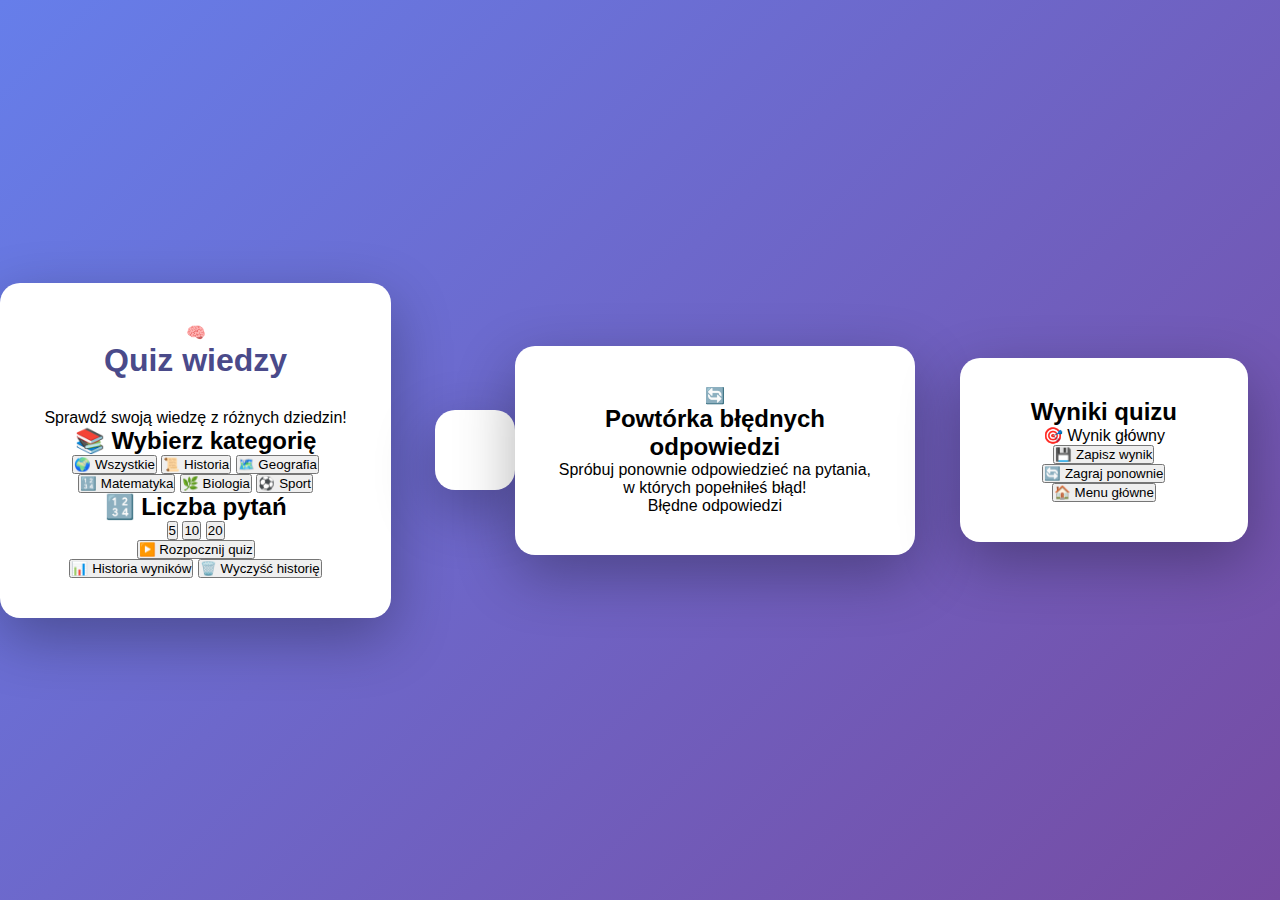
<file: index.html>
<!DOCTYPE html>
<html lang="pl">
<head>
    <meta charset="UTF-8">
    <meta name="viewport" content="width=device-width, initial-scale=1.0">
    <title>🧠 Quiz wiedzy</title>
    <link rel="stylesheet" href="style.css">
</head>
<body>

<!-- ===================== HOME ===================== -->
<div id="screen-home" class="screen active">
    <div class="container">
        <div class="logo">🧠</div>
        <h1>Quiz wiedzy</h1>
        <p class="subtitle">Sprawdź swoją wiedzę z różnych dziedzin!</p>

        <section class="section">
            <h2>📚 Wybierz kategorię</h2>
            <div class="cat-grid">
                <button class="cat-btn" data-cat="all"         onclick="selectCategory(this,'all')">🌍 Wszystkie</button>
                <button class="cat-btn" data-cat="history"     onclick="selectCategory(this,'history')">📜 Historia</button>
                <button class="cat-btn" data-cat="geography"   onclick="selectCategory(this,'geography')">🗺️ Geografia</button>
                <button class="cat-btn" data-cat="mathematics" onclick="selectCategory(this,'mathematics')">🔢 Matematyka</button>
                <button class="cat-btn" data-cat="biology"     onclick="selectCategory(this,'biology')">🌿 Biologia</button>
                <button class="cat-btn" data-cat="sport"       onclick="selectCategory(this,'sport')">⚽ Sport</button>
            </div>
        </section>

        <section class="section">
            <h2>🔢 Liczba pytań</h2>
            <div class="count-row">
                <button class="count-btn" data-n="5"  onclick="selectCount(this,5)">5</button>
                <button class="count-btn" data-n="10" onclick="selectCount(this,10)">10</button>
                <button class="count-btn" data-n="20" onclick="selectCount(this,20)">20</button>
            </div>
        </section>

        <button id="start-btn" class="btn-start" onclick="startQuiz()">▶️ Rozpocznij quiz</button>

        <div class="secondary-actions">
            <button class="btn-secondary" onclick="showHistory()">📊 Historia wyników</button>
            <button class="btn-danger-sm" onclick="confirmClearHistory()">🗑️ Wyczyść historię</button>
        </div>
    </div>
</div>

<!-- ===================== QUIZ ===================== -->
<div id="screen-quiz" class="screen">
    <div class="container">
        <div class="quiz-topbar">
            <span id="quiz-cat-label" class="badge"></span>
            <span id="quiz-counter" class="counter"></span>
        </div>
        <div class="progress-bar">
            <div id="quiz-progress" class="progress-fill"></div>
        </div>
        <div id="quiz-question" class="question-text"></div>
        <div id="quiz-answers" class="answers-grid"></div>
        <button id="quiz-next-btn" class="btn-next" onclick="nextQuestion()" style="display:none">
            Następne pytanie ➡️
        </button>
    </div>
</div>

<!-- ===================== REVIEW ===================== -->
<div id="screen-review" class="screen">
    <div class="container">
        <div class="review-header">
            <div class="review-icon">🔄</div>
            <h2>Powtórka błędnych odpowiedzi</h2>
            <p>Spróbuj ponownie odpowiedzieć na pytania, w których popełniłeś błąd!</p>
        </div>
        <div class="quiz-topbar">
            <span class="badge badge-review">Błędne odpowiedzi</span>
            <span id="review-counter" class="counter"></span>
        </div>
        <div class="progress-bar">
            <div id="review-progress" class="progress-fill progress-fill-review"></div>
        </div>
        <div id="review-question" class="question-text"></div>
        <div id="review-answers" class="answers-grid"></div>
        <button id="review-next-btn" class="btn-next" onclick="nextReview()" style="display:none">
            Następne ➡️
        </button>
    </div>
</div>

<!-- ===================== RESULTS ===================== -->
<div id="screen-results" class="screen">
    <div class="container">
        <div id="results-emoji" class="result-emoji"></div>
        <h2>Wyniki quizu</h2>

        <div class="results-cards">
            <div class="result-card" id="result-main-card">
                <div class="result-card-title">🎯 Wynik główny</div>
                <div id="result-score-big" class="score-big"></div>
                <div id="result-score-label" class="score-label"></div>
            </div>
            <div class="result-card result-card-review" id="result-review-card" style="display:none">
                <div class="result-card-title">🔄 Wynik powtórki</div>
                <div id="result-review-big" class="score-big score-review"></div>
                <div id="result-review-label" class="score-label"></div>
            </div>
        </div>

        <div id="wrong-summary" class="wrong-summary" style="display:none">
            <h3>❌ Pytania z błędami:</h3>
            <ul id="wrong-list"></ul>
        </div>

        <div class="result-actions">
            <button class="btn-save" id="save-btn" onclick="saveResult()">💾 Zapisz wynik</button>
            <button class="btn-next" onclick="restartSame()">🔄 Zagraj ponownie</button>
            <button class="btn-secondary" onclick="goHome()">🏠 Menu główne</button>
        </div>
        <div id="save-msg" class="save-msg" style="display:none">✅ Wynik zapisany!</div>
    </div>
</div>

<!-- ===================== HISTORY MODAL ===================== -->
<div id="modal-history" class="modal" style="display:none">
    <div class="modal-box">
        <h2>📊 Historia wyników</h2>
        <div id="history-content" class="history-content"></div>
        <div class="modal-actions">
            <button class="btn-secondary" onclick="closeHistory()">✖️ Zamknij</button>
        </div>
    </div>
</div>

<!-- ===================== CONFIRM MODAL ===================== -->
<div id="modal-confirm" class="modal" style="display:none">
    <div class="modal-box modal-box-sm">
        <h2>⚠️ Potwierdzenie</h2>
        <p>Czy na pewno chcesz wyczyścić całą historię wyników?</p>
        <div class="modal-actions">
            <button class="btn-danger-sm btn-lg" onclick="clearHistory()">🗑️ Tak, wyczyść</button>
            <button class="btn-secondary" onclick="closeConfirm()">Anuluj</button>
        </div>
    </div>
</div>

<script src="questions.js"></script>
<script src="quiz.js"></script>
</body>
</html>
</file>
<file: style.css>
* {
    margin: 0;
    padding: 0;
    box-sizing: border-box;
}

body {
    font-family: 'Segoe UI', sans-serif;
    background: linear-gradient(135deg, #667eea, #764ba2);
    min-height: 100vh;
    display: flex;
    align-items: center;
    justify-content: center;
}

.container {
    background: white;
    border-radius: 20px;
    padding: 40px;
    max-width: 600px;
    width: 90%;
    box-shadow: 0 20px 60px rgba(0,0,0,0.3);
    text-align: center;
}

h1 {
    color: #4a4a8a;
    margin-bottom: 30px;
    font-size: 2em;
}

#question-counter {
    color: #999;
    font-size: 0.9em;
    margin-bottom: 10px;
}

#question {
    font-size: 1.3em;
    color: #333;
    margin-bottom: 25px;
    font-weight: bold;
}

#answers {
    display: flex;
    flex-direction: column;
    gap: 12px;
}

.answer-btn {
    padding: 14px 20px;
    border: 2px solid #ddd;
    border-radius: 12px;
    background: white;
    font-size: 1em;
    cursor: pointer;
    transition: all 0.2s;
}

.answer-btn:hover {
    background: #f0f0ff;
    border-color: #667eea;
    transform: translateY(-2px);
}

.answer-btn.correct {
    background: #d4edda;
    border-color: #28a745;
    color: #155724;
}

.answer-btn.wrong {
    background: #f8d7da;
    border-color: #dc3545;
    color: #721c24;
}

#next-btn, #result-box button {
    margin-top: 25px;
    padding: 14px 30px;
    background: linear-gradient(135deg, #667eea, #764ba2);
    color: white;
    border: none;
    border-radius: 12px;
    font-size: 1em;
    cursor: pointer;
    transition: opacity 0.2s;
}

#next-btn:hover, #result-box button:hover {
    opacity: 0.85;
}

#result-box h2 {
    font-size: 2em;
    color: #4a4a8a;
    margin-bottom: 15px;
}

#score-text {
    font-size: 1.3em;
    color: #555;
    margin-bottom: 20px;
}
</file>
